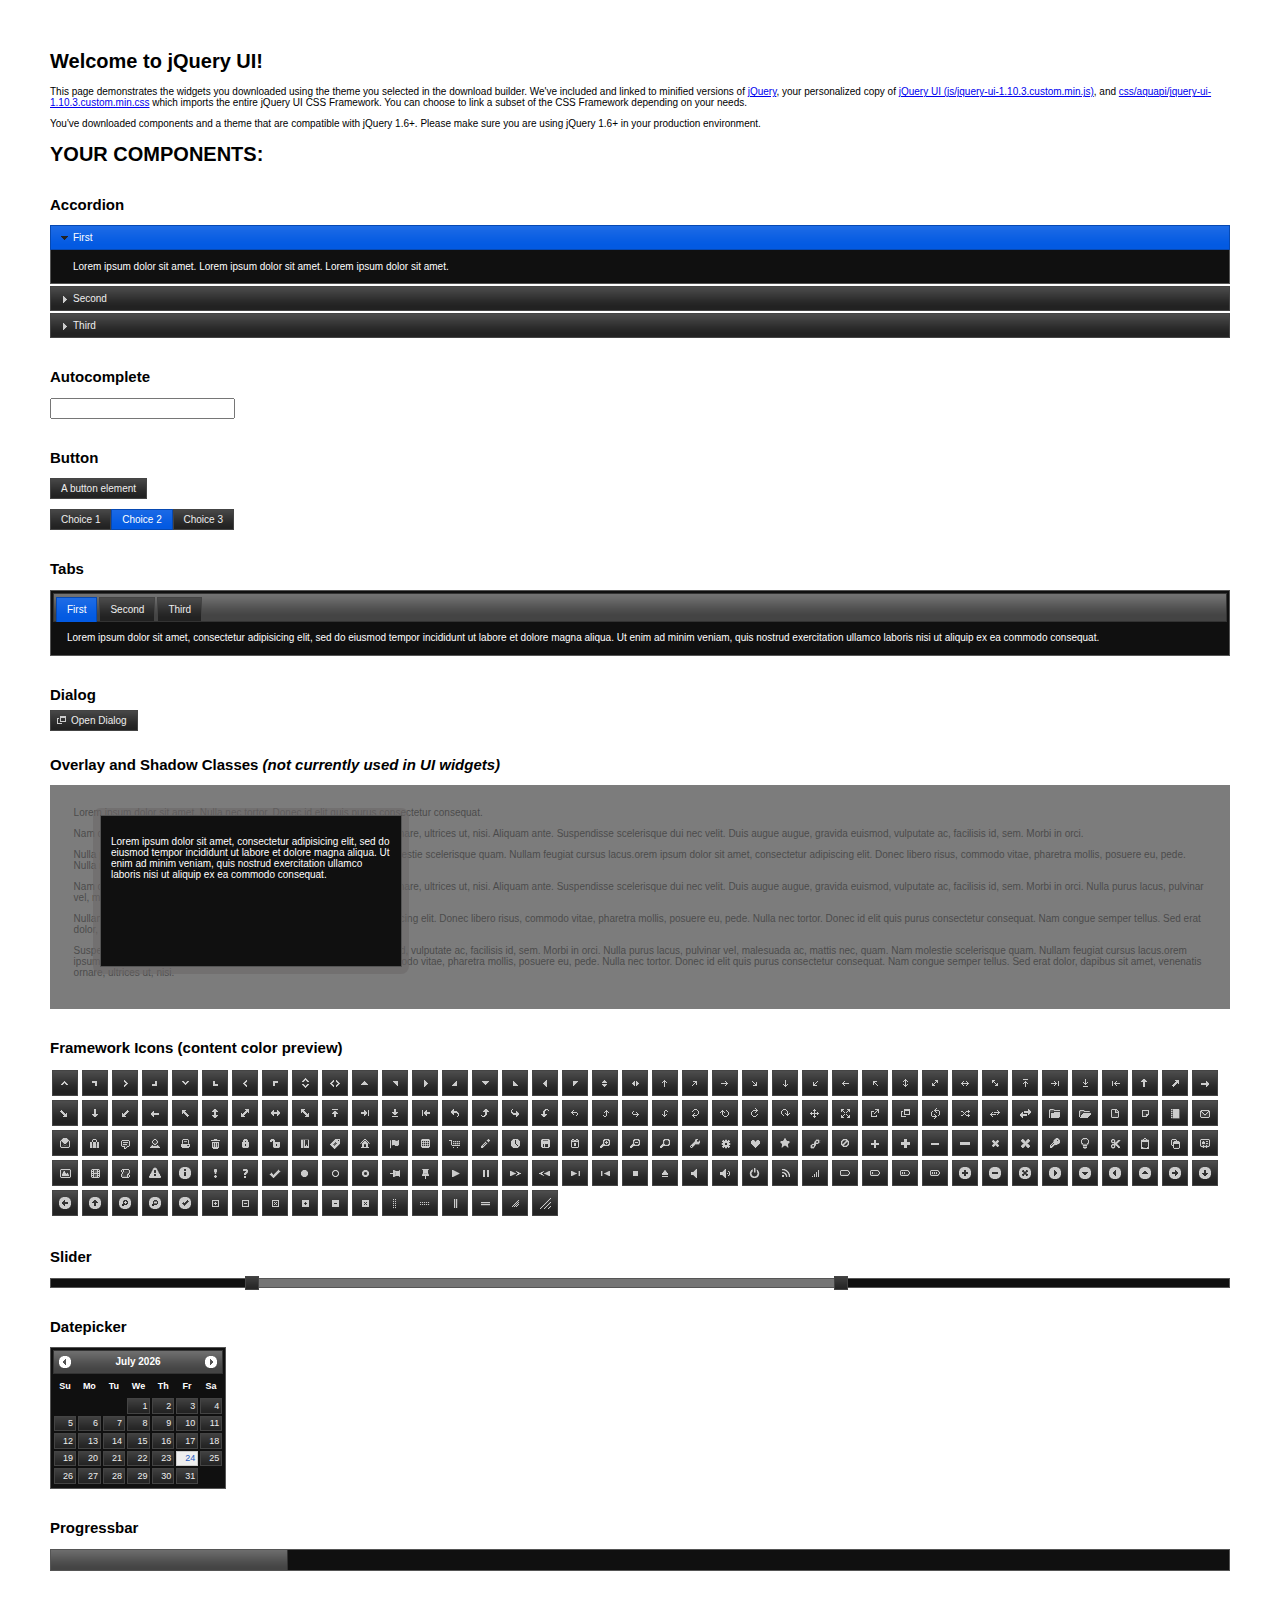
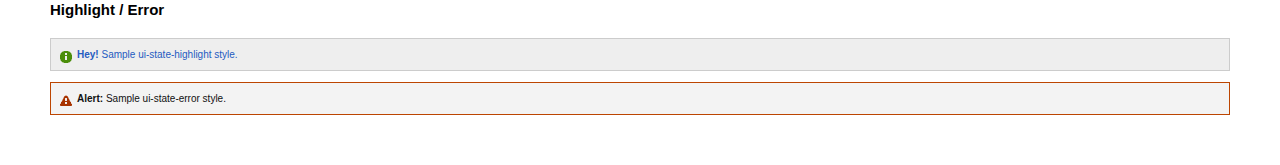
<file: web/lib/jquery-ui-1.10.3.custom/index.html>
<!doctype html>
<html lang="us">
<head>
	<meta charset="utf-8">
	<title>jQuery UI Example Page</title>
	<link href="css/aquapi/jquery-ui-1.10.3.custom.css" rel="stylesheet">
	<script src="js/jquery-1.9.1.js"></script>
	<script src="js/jquery-ui-1.10.3.custom.js"></script>
	<script>
	$(function() {
		
		$( "#accordion" ).accordion();
		

		
		var availableTags = [
			"ActionScript",
			"AppleScript",
			"Asp",
			"BASIC",
			"C",
			"C++",
			"Clojure",
			"COBOL",
			"ColdFusion",
			"Erlang",
			"Fortran",
			"Groovy",
			"Haskell",
			"Java",
			"JavaScript",
			"Lisp",
			"Perl",
			"PHP",
			"Python",
			"Ruby",
			"Scala",
			"Scheme"
		];
		$( "#autocomplete" ).autocomplete({
			source: availableTags
		});
		

		
		$( "#button" ).button();
		$( "#radioset" ).buttonset();
		

		
		$( "#tabs" ).tabs();
		

		
		$( "#dialog" ).dialog({
			autoOpen: false,
			width: 400,
			buttons: [
				{
					text: "Ok",
					click: function() {
						$( this ).dialog( "close" );
					}
				},
				{
					text: "Cancel",
					click: function() {
						$( this ).dialog( "close" );
					}
				}
			]
		});

		// Link to open the dialog
		$( "#dialog-link" ).click(function( event ) {
			$( "#dialog" ).dialog( "open" );
			event.preventDefault();
		});
		

		
		$( "#datepicker" ).datepicker({
			inline: true
		});
		

		
		$( "#slider" ).slider({
			range: true,
			values: [ 17, 67 ]
		});
		

		
		$( "#progressbar" ).progressbar({
			value: 20
		});
		

		// Hover states on the static widgets
		$( "#dialog-link, #icons li" ).hover(
			function() {
				$( this ).addClass( "ui-state-hover" );
			},
			function() {
				$( this ).removeClass( "ui-state-hover" );
			}
		);
	});
	</script>
	<style>
	body{
		font: 62.5% "Trebuchet MS", sans-serif;
		margin: 50px;
	}
	.demoHeaders {
		margin-top: 2em;
	}
	#dialog-link {
		padding: .4em 1em .4em 20px;
		text-decoration: none;
		position: relative;
	}
	#dialog-link span.ui-icon {
		margin: 0 5px 0 0;
		position: absolute;
		left: .2em;
		top: 50%;
		margin-top: -8px;
	}
	#icons {
		margin: 0;
		padding: 0;
	}
	#icons li {
		margin: 2px;
		position: relative;
		padding: 4px 0;
		cursor: pointer;
		float: left;
		list-style: none;
	}
	#icons span.ui-icon {
		float: left;
		margin: 0 4px;
	}
	.fakewindowcontain .ui-widget-overlay {
		position: absolute;
	}
	</style>
</head>
<body>

<h1>Welcome to jQuery UI!</h1>

<div class="ui-widget">
	<p>This page demonstrates the widgets you downloaded using the theme you selected in the download builder. We've included and linked to minified versions of <a href="js/jquery-1.9.1.js">jQuery</a>, your personalized copy of <a href="js/jquery-ui-1.10.3.custom.min.js">jQuery UI (js/jquery-ui-1.10.3.custom.min.js)</a>, and <a href="css/aquapi/jquery-ui-1.10.3.custom.min.css">css/aquapi/jquery-ui-1.10.3.custom.min.css</a> which imports the entire jQuery UI CSS Framework. You can choose to link a subset of the CSS Framework depending on your needs. </p>
	<p>You've downloaded components and a theme that are compatible with jQuery 1.6+. Please make sure you are using jQuery 1.6+ in your production environment.</p>
</div>

<h1>YOUR COMPONENTS:</h1>


<!-- Accordion -->
<h2 class="demoHeaders">Accordion</h2>
<div id="accordion">
	<h3>First</h3>
	<div>Lorem ipsum dolor sit amet. Lorem ipsum dolor sit amet. Lorem ipsum dolor sit amet.</div>
	<h3>Second</h3>
	<div>Phasellus mattis tincidunt nibh.</div>
	<h3>Third</h3>
	<div>Nam dui erat, auctor a, dignissim quis.</div>
</div>



<!-- Autocomplete -->
<h2 class="demoHeaders">Autocomplete</h2>
<div>
	<input id="autocomplete" title="type &quot;a&quot;">
</div>



<!-- Button -->
<h2 class="demoHeaders">Button</h2>
<button id="button">A button element</button>
<form style="margin-top: 1em;">
	<div id="radioset">
		<input type="radio" id="radio1" name="radio"><label for="radio1">Choice 1</label>
		<input type="radio" id="radio2" name="radio" checked="checked"><label for="radio2">Choice 2</label>
		<input type="radio" id="radio3" name="radio"><label for="radio3">Choice 3</label>
	</div>
</form>



<!-- Tabs -->
<h2 class="demoHeaders">Tabs</h2>
<div id="tabs">
	<ul>
		<li><a href="#tabs-1">First</a></li>
		<li><a href="#tabs-2">Second</a></li>
		<li><a href="#tabs-3">Third</a></li>
	</ul>
	<div id="tabs-1">Lorem ipsum dolor sit amet, consectetur adipisicing elit, sed do eiusmod tempor incididunt ut labore et dolore magna aliqua. Ut enim ad minim veniam, quis nostrud exercitation ullamco laboris nisi ut aliquip ex ea commodo consequat.</div>
	<div id="tabs-2">Phasellus mattis tincidunt nibh. Cras orci urna, blandit id, pretium vel, aliquet ornare, felis. Maecenas scelerisque sem non nisl. Fusce sed lorem in enim dictum bibendum.</div>
	<div id="tabs-3">Nam dui erat, auctor a, dignissim quis, sollicitudin eu, felis. Pellentesque nisi urna, interdum eget, sagittis et, consequat vestibulum, lacus. Mauris porttitor ullamcorper augue.</div>
</div>



<!-- Dialog NOTE: Dialog is not generated by UI in this demo so it can be visually styled in themeroller-->
<h2 class="demoHeaders">Dialog</h2>
<p><a href="#" id="dialog-link" class="ui-state-default ui-corner-all"><span class="ui-icon ui-icon-newwin"></span>Open Dialog</a></p>

<h2 class="demoHeaders">Overlay and Shadow Classes <em>(not currently used in UI widgets)</em></h2>
<div style="position: relative; width: 96%; height: 200px; padding:1% 2%; overflow:hidden;" class="fakewindowcontain">
	<p>Lorem ipsum dolor sit amet,  Nulla nec tortor. Donec id elit quis purus consectetur consequat. </p><p>Nam congue semper tellus. Sed erat dolor, dapibus sit amet, venenatis ornare, ultrices ut, nisi. Aliquam ante. Suspendisse scelerisque dui nec velit. Duis augue augue, gravida euismod, vulputate ac, facilisis id, sem. Morbi in orci. </p><p>Nulla purus lacus, pulvinar vel, malesuada ac, mattis nec, quam. Nam molestie scelerisque quam. Nullam feugiat cursus lacus.orem ipsum dolor sit amet, consectetur adipiscing elit. Donec libero risus, commodo vitae, pharetra mollis, posuere eu, pede. Nulla nec tortor. Donec id elit quis purus consectetur consequat. </p><p>Nam congue semper tellus. Sed erat dolor, dapibus sit amet, venenatis ornare, ultrices ut, nisi. Aliquam ante. Suspendisse scelerisque dui nec velit. Duis augue augue, gravida euismod, vulputate ac, facilisis id, sem. Morbi in orci. Nulla purus lacus, pulvinar vel, malesuada ac, mattis nec, quam. Nam molestie scelerisque quam. </p><p>Nullam feugiat cursus lacus.orem ipsum dolor sit amet, consectetur adipiscing elit. Donec libero risus, commodo vitae, pharetra mollis, posuere eu, pede. Nulla nec tortor. Donec id elit quis purus consectetur consequat. Nam congue semper tellus. Sed erat dolor, dapibus sit amet, venenatis ornare, ultrices ut, nisi. Aliquam ante. </p><p>Suspendisse scelerisque dui nec velit. Duis augue augue, gravida euismod, vulputate ac, facilisis id, sem. Morbi in orci. Nulla purus lacus, pulvinar vel, malesuada ac, mattis nec, quam. Nam molestie scelerisque quam. Nullam feugiat cursus lacus.orem ipsum dolor sit amet, consectetur adipiscing elit. Donec libero risus, commodo vitae, pharetra mollis, posuere eu, pede. Nulla nec tortor. Donec id elit quis purus consectetur consequat. Nam congue semper tellus. Sed erat dolor, dapibus sit amet, venenatis ornare, ultrices ut, nisi. </p>

	<!-- ui-dialog -->
	<div class="ui-overlay"><div class="ui-widget-overlay"></div><div class="ui-widget-shadow ui-corner-all" style="width: 302px; height: 152px; position: absolute; left: 50px; top: 30px;"></div></div>
	<div style="position: absolute; width: 280px; height: 130px;left: 50px; top: 30px; padding: 10px;" class="ui-widget ui-widget-content ui-corner-all">
		<div class="ui-dialog-content ui-widget-content" style="background: none; border: 0;">
			<p>Lorem ipsum dolor sit amet, consectetur adipisicing elit, sed do eiusmod tempor incididunt ut labore et dolore magna aliqua. Ut enim ad minim veniam, quis nostrud exercitation ullamco laboris nisi ut aliquip ex ea commodo consequat.</p>
		</div>
	</div>

</div>

<!-- ui-dialog -->
<div id="dialog" title="Dialog Title">
	<p>Lorem ipsum dolor sit amet, consectetur adipisicing elit, sed do eiusmod tempor incididunt ut labore et dolore magna aliqua. Ut enim ad minim veniam, quis nostrud exercitation ullamco laboris nisi ut aliquip ex ea commodo consequat.</p>
</div>



<h2 class="demoHeaders">Framework Icons (content color preview)</h2>
<ul id="icons" class="ui-widget ui-helper-clearfix">
	<li class="ui-state-default ui-corner-all" title=".ui-icon-carat-1-n"><span class="ui-icon ui-icon-carat-1-n"></span></li>
	<li class="ui-state-default ui-corner-all" title=".ui-icon-carat-1-ne"><span class="ui-icon ui-icon-carat-1-ne"></span></li>
	<li class="ui-state-default ui-corner-all" title=".ui-icon-carat-1-e"><span class="ui-icon ui-icon-carat-1-e"></span></li>
	<li class="ui-state-default ui-corner-all" title=".ui-icon-carat-1-se"><span class="ui-icon ui-icon-carat-1-se"></span></li>
	<li class="ui-state-default ui-corner-all" title=".ui-icon-carat-1-s"><span class="ui-icon ui-icon-carat-1-s"></span></li>
	<li class="ui-state-default ui-corner-all" title=".ui-icon-carat-1-sw"><span class="ui-icon ui-icon-carat-1-sw"></span></li>
	<li class="ui-state-default ui-corner-all" title=".ui-icon-carat-1-w"><span class="ui-icon ui-icon-carat-1-w"></span></li>
	<li class="ui-state-default ui-corner-all" title=".ui-icon-carat-1-nw"><span class="ui-icon ui-icon-carat-1-nw"></span></li>
	<li class="ui-state-default ui-corner-all" title=".ui-icon-carat-2-n-s"><span class="ui-icon ui-icon-carat-2-n-s"></span></li>
	<li class="ui-state-default ui-corner-all" title=".ui-icon-carat-2-e-w"><span class="ui-icon ui-icon-carat-2-e-w"></span></li>
	<li class="ui-state-default ui-corner-all" title=".ui-icon-triangle-1-n"><span class="ui-icon ui-icon-triangle-1-n"></span></li>
	<li class="ui-state-default ui-corner-all" title=".ui-icon-triangle-1-ne"><span class="ui-icon ui-icon-triangle-1-ne"></span></li>
	<li class="ui-state-default ui-corner-all" title=".ui-icon-triangle-1-e"><span class="ui-icon ui-icon-triangle-1-e"></span></li>
	<li class="ui-state-default ui-corner-all" title=".ui-icon-triangle-1-se"><span class="ui-icon ui-icon-triangle-1-se"></span></li>
	<li class="ui-state-default ui-corner-all" title=".ui-icon-triangle-1-s"><span class="ui-icon ui-icon-triangle-1-s"></span></li>
	<li class="ui-state-default ui-corner-all" title=".ui-icon-triangle-1-sw"><span class="ui-icon ui-icon-triangle-1-sw"></span></li>
	<li class="ui-state-default ui-corner-all" title=".ui-icon-triangle-1-w"><span class="ui-icon ui-icon-triangle-1-w"></span></li>
	<li class="ui-state-default ui-corner-all" title=".ui-icon-triangle-1-nw"><span class="ui-icon ui-icon-triangle-1-nw"></span></li>
	<li class="ui-state-default ui-corner-all" title=".ui-icon-triangle-2-n-s"><span class="ui-icon ui-icon-triangle-2-n-s"></span></li>
	<li class="ui-state-default ui-corner-all" title=".ui-icon-triangle-2-e-w"><span class="ui-icon ui-icon-triangle-2-e-w"></span></li>
	<li class="ui-state-default ui-corner-all" title=".ui-icon-arrow-1-n"><span class="ui-icon ui-icon-arrow-1-n"></span></li>
	<li class="ui-state-default ui-corner-all" title=".ui-icon-arrow-1-ne"><span class="ui-icon ui-icon-arrow-1-ne"></span></li>
	<li class="ui-state-default ui-corner-all" title=".ui-icon-arrow-1-e"><span class="ui-icon ui-icon-arrow-1-e"></span></li>
	<li class="ui-state-default ui-corner-all" title=".ui-icon-arrow-1-se"><span class="ui-icon ui-icon-arrow-1-se"></span></li>
	<li class="ui-state-default ui-corner-all" title=".ui-icon-arrow-1-s"><span class="ui-icon ui-icon-arrow-1-s"></span></li>
	<li class="ui-state-default ui-corner-all" title=".ui-icon-arrow-1-sw"><span class="ui-icon ui-icon-arrow-1-sw"></span></li>
	<li class="ui-state-default ui-corner-all" title=".ui-icon-arrow-1-w"><span class="ui-icon ui-icon-arrow-1-w"></span></li>
	<li class="ui-state-default ui-corner-all" title=".ui-icon-arrow-1-nw"><span class="ui-icon ui-icon-arrow-1-nw"></span></li>
	<li class="ui-state-default ui-corner-all" title=".ui-icon-arrow-2-n-s"><span class="ui-icon ui-icon-arrow-2-n-s"></span></li>
	<li class="ui-state-default ui-corner-all" title=".ui-icon-arrow-2-ne-sw"><span class="ui-icon ui-icon-arrow-2-ne-sw"></span></li>
	<li class="ui-state-default ui-corner-all" title=".ui-icon-arrow-2-e-w"><span class="ui-icon ui-icon-arrow-2-e-w"></span></li>
	<li class="ui-state-default ui-corner-all" title=".ui-icon-arrow-2-se-nw"><span class="ui-icon ui-icon-arrow-2-se-nw"></span></li>
	<li class="ui-state-default ui-corner-all" title=".ui-icon-arrowstop-1-n"><span class="ui-icon ui-icon-arrowstop-1-n"></span></li>
	<li class="ui-state-default ui-corner-all" title=".ui-icon-arrowstop-1-e"><span class="ui-icon ui-icon-arrowstop-1-e"></span></li>
	<li class="ui-state-default ui-corner-all" title=".ui-icon-arrowstop-1-s"><span class="ui-icon ui-icon-arrowstop-1-s"></span></li>
	<li class="ui-state-default ui-corner-all" title=".ui-icon-arrowstop-1-w"><span class="ui-icon ui-icon-arrowstop-1-w"></span></li>
	<li class="ui-state-default ui-corner-all" title=".ui-icon-arrowthick-1-n"><span class="ui-icon ui-icon-arrowthick-1-n"></span></li>
	<li class="ui-state-default ui-corner-all" title=".ui-icon-arrowthick-1-ne"><span class="ui-icon ui-icon-arrowthick-1-ne"></span></li>
	<li class="ui-state-default ui-corner-all" title=".ui-icon-arrowthick-1-e"><span class="ui-icon ui-icon-arrowthick-1-e"></span></li>
	<li class="ui-state-default ui-corner-all" title=".ui-icon-arrowthick-1-se"><span class="ui-icon ui-icon-arrowthick-1-se"></span></li>
	<li class="ui-state-default ui-corner-all" title=".ui-icon-arrowthick-1-s"><span class="ui-icon ui-icon-arrowthick-1-s"></span></li>
	<li class="ui-state-default ui-corner-all" title=".ui-icon-arrowthick-1-sw"><span class="ui-icon ui-icon-arrowthick-1-sw"></span></li>
	<li class="ui-state-default ui-corner-all" title=".ui-icon-arrowthick-1-w"><span class="ui-icon ui-icon-arrowthick-1-w"></span></li>
	<li class="ui-state-default ui-corner-all" title=".ui-icon-arrowthick-1-nw"><span class="ui-icon ui-icon-arrowthick-1-nw"></span></li>
	<li class="ui-state-default ui-corner-all" title=".ui-icon-arrowthick-2-n-s"><span class="ui-icon ui-icon-arrowthick-2-n-s"></span></li>
	<li class="ui-state-default ui-corner-all" title=".ui-icon-arrowthick-2-ne-sw"><span class="ui-icon ui-icon-arrowthick-2-ne-sw"></span></li>
	<li class="ui-state-default ui-corner-all" title=".ui-icon-arrowthick-2-e-w"><span class="ui-icon ui-icon-arrowthick-2-e-w"></span></li>
	<li class="ui-state-default ui-corner-all" title=".ui-icon-arrowthick-2-se-nw"><span class="ui-icon ui-icon-arrowthick-2-se-nw"></span></li>
	<li class="ui-state-default ui-corner-all" title=".ui-icon-arrowthickstop-1-n"><span class="ui-icon ui-icon-arrowthickstop-1-n"></span></li>
	<li class="ui-state-default ui-corner-all" title=".ui-icon-arrowthickstop-1-e"><span class="ui-icon ui-icon-arrowthickstop-1-e"></span></li>
	<li class="ui-state-default ui-corner-all" title=".ui-icon-arrowthickstop-1-s"><span class="ui-icon ui-icon-arrowthickstop-1-s"></span></li>
	<li class="ui-state-default ui-corner-all" title=".ui-icon-arrowthickstop-1-w"><span class="ui-icon ui-icon-arrowthickstop-1-w"></span></li>
	<li class="ui-state-default ui-corner-all" title=".ui-icon-arrowreturnthick-1-w"><span class="ui-icon ui-icon-arrowreturnthick-1-w"></span></li>
	<li class="ui-state-default ui-corner-all" title=".ui-icon-arrowreturnthick-1-n"><span class="ui-icon ui-icon-arrowreturnthick-1-n"></span></li>
	<li class="ui-state-default ui-corner-all" title=".ui-icon-arrowreturnthick-1-e"><span class="ui-icon ui-icon-arrowreturnthick-1-e"></span></li>
	<li class="ui-state-default ui-corner-all" title=".ui-icon-arrowreturnthick-1-s"><span class="ui-icon ui-icon-arrowreturnthick-1-s"></span></li>
	<li class="ui-state-default ui-corner-all" title=".ui-icon-arrowreturn-1-w"><span class="ui-icon ui-icon-arrowreturn-1-w"></span></li>
	<li class="ui-state-default ui-corner-all" title=".ui-icon-arrowreturn-1-n"><span class="ui-icon ui-icon-arrowreturn-1-n"></span></li>
	<li class="ui-state-default ui-corner-all" title=".ui-icon-arrowreturn-1-e"><span class="ui-icon ui-icon-arrowreturn-1-e"></span></li>
	<li class="ui-state-default ui-corner-all" title=".ui-icon-arrowreturn-1-s"><span class="ui-icon ui-icon-arrowreturn-1-s"></span></li>
	<li class="ui-state-default ui-corner-all" title=".ui-icon-arrowrefresh-1-w"><span class="ui-icon ui-icon-arrowrefresh-1-w"></span></li>
	<li class="ui-state-default ui-corner-all" title=".ui-icon-arrowrefresh-1-n"><span class="ui-icon ui-icon-arrowrefresh-1-n"></span></li>
	<li class="ui-state-default ui-corner-all" title=".ui-icon-arrowrefresh-1-e"><span class="ui-icon ui-icon-arrowrefresh-1-e"></span></li>
	<li class="ui-state-default ui-corner-all" title=".ui-icon-arrowrefresh-1-s"><span class="ui-icon ui-icon-arrowrefresh-1-s"></span></li>
	<li class="ui-state-default ui-corner-all" title=".ui-icon-arrow-4"><span class="ui-icon ui-icon-arrow-4"></span></li>
	<li class="ui-state-default ui-corner-all" title=".ui-icon-arrow-4-diag"><span class="ui-icon ui-icon-arrow-4-diag"></span></li>
	<li class="ui-state-default ui-corner-all" title=".ui-icon-extlink"><span class="ui-icon ui-icon-extlink"></span></li>
	<li class="ui-state-default ui-corner-all" title=".ui-icon-newwin"><span class="ui-icon ui-icon-newwin"></span></li>
	<li class="ui-state-default ui-corner-all" title=".ui-icon-refresh"><span class="ui-icon ui-icon-refresh"></span></li>
	<li class="ui-state-default ui-corner-all" title=".ui-icon-shuffle"><span class="ui-icon ui-icon-shuffle"></span></li>
	<li class="ui-state-default ui-corner-all" title=".ui-icon-transfer-e-w"><span class="ui-icon ui-icon-transfer-e-w"></span></li>
	<li class="ui-state-default ui-corner-all" title=".ui-icon-transferthick-e-w"><span class="ui-icon ui-icon-transferthick-e-w"></span></li>
	<li class="ui-state-default ui-corner-all" title=".ui-icon-folder-collapsed"><span class="ui-icon ui-icon-folder-collapsed"></span></li>
	<li class="ui-state-default ui-corner-all" title=".ui-icon-folder-open"><span class="ui-icon ui-icon-folder-open"></span></li>
	<li class="ui-state-default ui-corner-all" title=".ui-icon-document"><span class="ui-icon ui-icon-document"></span></li>
	<li class="ui-state-default ui-corner-all" title=".ui-icon-document-b"><span class="ui-icon ui-icon-document-b"></span></li>
	<li class="ui-state-default ui-corner-all" title=".ui-icon-note"><span class="ui-icon ui-icon-note"></span></li>
	<li class="ui-state-default ui-corner-all" title=".ui-icon-mail-closed"><span class="ui-icon ui-icon-mail-closed"></span></li>
	<li class="ui-state-default ui-corner-all" title=".ui-icon-mail-open"><span class="ui-icon ui-icon-mail-open"></span></li>
	<li class="ui-state-default ui-corner-all" title=".ui-icon-suitcase"><span class="ui-icon ui-icon-suitcase"></span></li>
	<li class="ui-state-default ui-corner-all" title=".ui-icon-comment"><span class="ui-icon ui-icon-comment"></span></li>
	<li class="ui-state-default ui-corner-all" title=".ui-icon-person"><span class="ui-icon ui-icon-person"></span></li>
	<li class="ui-state-default ui-corner-all" title=".ui-icon-print"><span class="ui-icon ui-icon-print"></span></li>
	<li class="ui-state-default ui-corner-all" title=".ui-icon-trash"><span class="ui-icon ui-icon-trash"></span></li>
	<li class="ui-state-default ui-corner-all" title=".ui-icon-locked"><span class="ui-icon ui-icon-locked"></span></li>
	<li class="ui-state-default ui-corner-all" title=".ui-icon-unlocked"><span class="ui-icon ui-icon-unlocked"></span></li>
	<li class="ui-state-default ui-corner-all" title=".ui-icon-bookmark"><span class="ui-icon ui-icon-bookmark"></span></li>
	<li class="ui-state-default ui-corner-all" title=".ui-icon-tag"><span class="ui-icon ui-icon-tag"></span></li>
	<li class="ui-state-default ui-corner-all" title=".ui-icon-home"><span class="ui-icon ui-icon-home"></span></li>
	<li class="ui-state-default ui-corner-all" title=".ui-icon-flag"><span class="ui-icon ui-icon-flag"></span></li>
	<li class="ui-state-default ui-corner-all" title=".ui-icon-calculator"><span class="ui-icon ui-icon-calculator"></span></li>
	<li class="ui-state-default ui-corner-all" title=".ui-icon-cart"><span class="ui-icon ui-icon-cart"></span></li>
	<li class="ui-state-default ui-corner-all" title=".ui-icon-pencil"><span class="ui-icon ui-icon-pencil"></span></li>
	<li class="ui-state-default ui-corner-all" title=".ui-icon-clock"><span class="ui-icon ui-icon-clock"></span></li>
	<li class="ui-state-default ui-corner-all" title=".ui-icon-disk"><span class="ui-icon ui-icon-disk"></span></li>
	<li class="ui-state-default ui-corner-all" title=".ui-icon-calendar"><span class="ui-icon ui-icon-calendar"></span></li>
	<li class="ui-state-default ui-corner-all" title=".ui-icon-zoomin"><span class="ui-icon ui-icon-zoomin"></span></li>
	<li class="ui-state-default ui-corner-all" title=".ui-icon-zoomout"><span class="ui-icon ui-icon-zoomout"></span></li>
	<li class="ui-state-default ui-corner-all" title=".ui-icon-search"><span class="ui-icon ui-icon-search"></span></li>
	<li class="ui-state-default ui-corner-all" title=".ui-icon-wrench"><span class="ui-icon ui-icon-wrench"></span></li>
	<li class="ui-state-default ui-corner-all" title=".ui-icon-gear"><span class="ui-icon ui-icon-gear"></span></li>
	<li class="ui-state-default ui-corner-all" title=".ui-icon-heart"><span class="ui-icon ui-icon-heart"></span></li>
	<li class="ui-state-default ui-corner-all" title=".ui-icon-star"><span class="ui-icon ui-icon-star"></span></li>
	<li class="ui-state-default ui-corner-all" title=".ui-icon-link"><span class="ui-icon ui-icon-link"></span></li>
	<li class="ui-state-default ui-corner-all" title=".ui-icon-cancel"><span class="ui-icon ui-icon-cancel"></span></li>
	<li class="ui-state-default ui-corner-all" title=".ui-icon-plus"><span class="ui-icon ui-icon-plus"></span></li>
	<li class="ui-state-default ui-corner-all" title=".ui-icon-plusthick"><span class="ui-icon ui-icon-plusthick"></span></li>
	<li class="ui-state-default ui-corner-all" title=".ui-icon-minus"><span class="ui-icon ui-icon-minus"></span></li>
	<li class="ui-state-default ui-corner-all" title=".ui-icon-minusthick"><span class="ui-icon ui-icon-minusthick"></span></li>
	<li class="ui-state-default ui-corner-all" title=".ui-icon-close"><span class="ui-icon ui-icon-close"></span></li>
	<li class="ui-state-default ui-corner-all" title=".ui-icon-closethick"><span class="ui-icon ui-icon-closethick"></span></li>
	<li class="ui-state-default ui-corner-all" title=".ui-icon-key"><span class="ui-icon ui-icon-key"></span></li>
	<li class="ui-state-default ui-corner-all" title=".ui-icon-lightbulb"><span class="ui-icon ui-icon-lightbulb"></span></li>
	<li class="ui-state-default ui-corner-all" title=".ui-icon-scissors"><span class="ui-icon ui-icon-scissors"></span></li>
	<li class="ui-state-default ui-corner-all" title=".ui-icon-clipboard"><span class="ui-icon ui-icon-clipboard"></span></li>
	<li class="ui-state-default ui-corner-all" title=".ui-icon-copy"><span class="ui-icon ui-icon-copy"></span></li>
	<li class="ui-state-default ui-corner-all" title=".ui-icon-contact"><span class="ui-icon ui-icon-contact"></span></li>
	<li class="ui-state-default ui-corner-all" title=".ui-icon-image"><span class="ui-icon ui-icon-image"></span></li>
	<li class="ui-state-default ui-corner-all" title=".ui-icon-video"><span class="ui-icon ui-icon-video"></span></li>
	<li class="ui-state-default ui-corner-all" title=".ui-icon-script"><span class="ui-icon ui-icon-script"></span></li>
	<li class="ui-state-default ui-corner-all" title=".ui-icon-alert"><span class="ui-icon ui-icon-alert"></span></li>
	<li class="ui-state-default ui-corner-all" title=".ui-icon-info"><span class="ui-icon ui-icon-info"></span></li>
	<li class="ui-state-default ui-corner-all" title=".ui-icon-notice"><span class="ui-icon ui-icon-notice"></span></li>
	<li class="ui-state-default ui-corner-all" title=".ui-icon-help"><span class="ui-icon ui-icon-help"></span></li>
	<li class="ui-state-default ui-corner-all" title=".ui-icon-check"><span class="ui-icon ui-icon-check"></span></li>
	<li class="ui-state-default ui-corner-all" title=".ui-icon-bullet"><span class="ui-icon ui-icon-bullet"></span></li>
	<li class="ui-state-default ui-corner-all" title=".ui-icon-radio-off"><span class="ui-icon ui-icon-radio-off"></span></li>
	<li class="ui-state-default ui-corner-all" title=".ui-icon-radio-on"><span class="ui-icon ui-icon-radio-on"></span></li>
	<li class="ui-state-default ui-corner-all" title=".ui-icon-pin-w"><span class="ui-icon ui-icon-pin-w"></span></li>
	<li class="ui-state-default ui-corner-all" title=".ui-icon-pin-s"><span class="ui-icon ui-icon-pin-s"></span></li>
	<li class="ui-state-default ui-corner-all" title=".ui-icon-play"><span class="ui-icon ui-icon-play"></span></li>
	<li class="ui-state-default ui-corner-all" title=".ui-icon-pause"><span class="ui-icon ui-icon-pause"></span></li>
	<li class="ui-state-default ui-corner-all" title=".ui-icon-seek-next"><span class="ui-icon ui-icon-seek-next"></span></li>
	<li class="ui-state-default ui-corner-all" title=".ui-icon-seek-prev"><span class="ui-icon ui-icon-seek-prev"></span></li>
	<li class="ui-state-default ui-corner-all" title=".ui-icon-seek-end"><span class="ui-icon ui-icon-seek-end"></span></li>
	<li class="ui-state-default ui-corner-all" title=".ui-icon-seek-first"><span class="ui-icon ui-icon-seek-first"></span></li>
	<li class="ui-state-default ui-corner-all" title=".ui-icon-stop"><span class="ui-icon ui-icon-stop"></span></li>
	<li class="ui-state-default ui-corner-all" title=".ui-icon-eject"><span class="ui-icon ui-icon-eject"></span></li>
	<li class="ui-state-default ui-corner-all" title=".ui-icon-volume-off"><span class="ui-icon ui-icon-volume-off"></span></li>
	<li class="ui-state-default ui-corner-all" title=".ui-icon-volume-on"><span class="ui-icon ui-icon-volume-on"></span></li>
	<li class="ui-state-default ui-corner-all" title=".ui-icon-power"><span class="ui-icon ui-icon-power"></span></li>
	<li class="ui-state-default ui-corner-all" title=".ui-icon-signal-diag"><span class="ui-icon ui-icon-signal-diag"></span></li>
	<li class="ui-state-default ui-corner-all" title=".ui-icon-signal"><span class="ui-icon ui-icon-signal"></span></li>
	<li class="ui-state-default ui-corner-all" title=".ui-icon-battery-0"><span class="ui-icon ui-icon-battery-0"></span></li>
	<li class="ui-state-default ui-corner-all" title=".ui-icon-battery-1"><span class="ui-icon ui-icon-battery-1"></span></li>
	<li class="ui-state-default ui-corner-all" title=".ui-icon-battery-2"><span class="ui-icon ui-icon-battery-2"></span></li>
	<li class="ui-state-default ui-corner-all" title=".ui-icon-battery-3"><span class="ui-icon ui-icon-battery-3"></span></li>
	<li class="ui-state-default ui-corner-all" title=".ui-icon-circle-plus"><span class="ui-icon ui-icon-circle-plus"></span></li>
	<li class="ui-state-default ui-corner-all" title=".ui-icon-circle-minus"><span class="ui-icon ui-icon-circle-minus"></span></li>
	<li class="ui-state-default ui-corner-all" title=".ui-icon-circle-close"><span class="ui-icon ui-icon-circle-close"></span></li>
	<li class="ui-state-default ui-corner-all" title=".ui-icon-circle-triangle-e"><span class="ui-icon ui-icon-circle-triangle-e"></span></li>
	<li class="ui-state-default ui-corner-all" title=".ui-icon-circle-triangle-s"><span class="ui-icon ui-icon-circle-triangle-s"></span></li>
	<li class="ui-state-default ui-corner-all" title=".ui-icon-circle-triangle-w"><span class="ui-icon ui-icon-circle-triangle-w"></span></li>
	<li class="ui-state-default ui-corner-all" title=".ui-icon-circle-triangle-n"><span class="ui-icon ui-icon-circle-triangle-n"></span></li>
	<li class="ui-state-default ui-corner-all" title=".ui-icon-circle-arrow-e"><span class="ui-icon ui-icon-circle-arrow-e"></span></li>
	<li class="ui-state-default ui-corner-all" title=".ui-icon-circle-arrow-s"><span class="ui-icon ui-icon-circle-arrow-s"></span></li>
	<li class="ui-state-default ui-corner-all" title=".ui-icon-circle-arrow-w"><span class="ui-icon ui-icon-circle-arrow-w"></span></li>
	<li class="ui-state-default ui-corner-all" title=".ui-icon-circle-arrow-n"><span class="ui-icon ui-icon-circle-arrow-n"></span></li>
	<li class="ui-state-default ui-corner-all" title=".ui-icon-circle-zoomin"><span class="ui-icon ui-icon-circle-zoomin"></span></li>
	<li class="ui-state-default ui-corner-all" title=".ui-icon-circle-zoomout"><span class="ui-icon ui-icon-circle-zoomout"></span></li>
	<li class="ui-state-default ui-corner-all" title=".ui-icon-circle-check"><span class="ui-icon ui-icon-circle-check"></span></li>
	<li class="ui-state-default ui-corner-all" title=".ui-icon-circlesmall-plus"><span class="ui-icon ui-icon-circlesmall-plus"></span></li>
	<li class="ui-state-default ui-corner-all" title=".ui-icon-circlesmall-minus"><span class="ui-icon ui-icon-circlesmall-minus"></span></li>
	<li class="ui-state-default ui-corner-all" title=".ui-icon-circlesmall-close"><span class="ui-icon ui-icon-circlesmall-close"></span></li>
	<li class="ui-state-default ui-corner-all" title=".ui-icon-squaresmall-plus"><span class="ui-icon ui-icon-squaresmall-plus"></span></li>
	<li class="ui-state-default ui-corner-all" title=".ui-icon-squaresmall-minus"><span class="ui-icon ui-icon-squaresmall-minus"></span></li>
	<li class="ui-state-default ui-corner-all" title=".ui-icon-squaresmall-close"><span class="ui-icon ui-icon-squaresmall-close"></span></li>
	<li class="ui-state-default ui-corner-all" title=".ui-icon-grip-dotted-vertical"><span class="ui-icon ui-icon-grip-dotted-vertical"></span></li>
	<li class="ui-state-default ui-corner-all" title=".ui-icon-grip-dotted-horizontal"><span class="ui-icon ui-icon-grip-dotted-horizontal"></span></li>
	<li class="ui-state-default ui-corner-all" title=".ui-icon-grip-solid-vertical"><span class="ui-icon ui-icon-grip-solid-vertical"></span></li>
	<li class="ui-state-default ui-corner-all" title=".ui-icon-grip-solid-horizontal"><span class="ui-icon ui-icon-grip-solid-horizontal"></span></li>
	<li class="ui-state-default ui-corner-all" title=".ui-icon-gripsmall-diagonal-se"><span class="ui-icon ui-icon-gripsmall-diagonal-se"></span></li>
	<li class="ui-state-default ui-corner-all" title=".ui-icon-grip-diagonal-se"><span class="ui-icon ui-icon-grip-diagonal-se"></span></li>
</ul>


<!-- Slider -->
<h2 class="demoHeaders">Slider</h2>
<div id="slider"></div>



<!-- Datepicker -->
<h2 class="demoHeaders">Datepicker</h2>
<div id="datepicker"></div>



<!-- Progressbar -->
<h2 class="demoHeaders">Progressbar</h2>
<div id="progressbar"></div>


<!-- Highlight / Error -->
<h2 class="demoHeaders">Highlight / Error</h2>
<div class="ui-widget">
	<div class="ui-state-highlight ui-corner-all" style="margin-top: 20px; padding: 0 .7em;">
		<p><span class="ui-icon ui-icon-info" style="float: left; margin-right: .3em;"></span>
		<strong>Hey!</strong> Sample ui-state-highlight style.</p>
	</div>
</div>
<br>
<div class="ui-widget">
	<div class="ui-state-error ui-corner-all" style="padding: 0 .7em;">
		<p><span class="ui-icon ui-icon-alert" style="float: left; margin-right: .3em;"></span>
		<strong>Alert:</strong> Sample ui-state-error style.</p>
	</div>
</div>

</body>
</html>
</file>
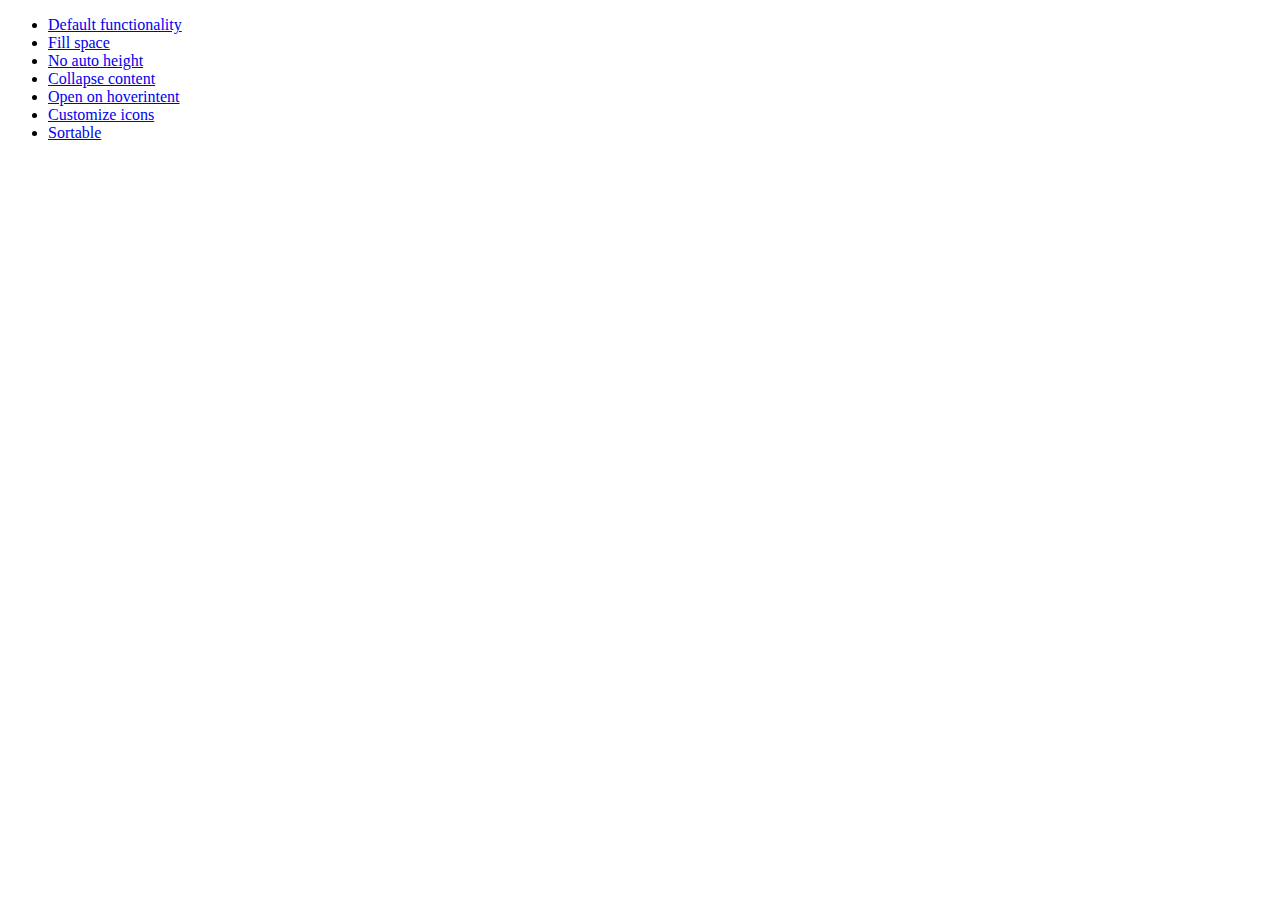
<file: web/lib/jquery-ui-1.10.3.custom/development-bundle/demos/accordion/index.html>
<!doctype html>
<html lang="en">
<head>
	<meta charset="utf-8">
	<title>jQuery UI Accordion Demos</title>
</head>
<body>

<ul>
	<li><a href="default.html">Default functionality</a></li>
	<li><a href="fillspace.html">Fill space</a></li>
	<li><a href="no-auto-height.html">No auto height</a></li>
	<li><a href="collapsible.html">Collapse content</a></li>
	<li><a href="hoverintent.html">Open on hoverintent</a></li>
	<li><a href="custom-icons.html">Customize icons</a></li>
	<li><a href="sortable.html">Sortable</a></li>
</ul>

</body>
</html>
</file>
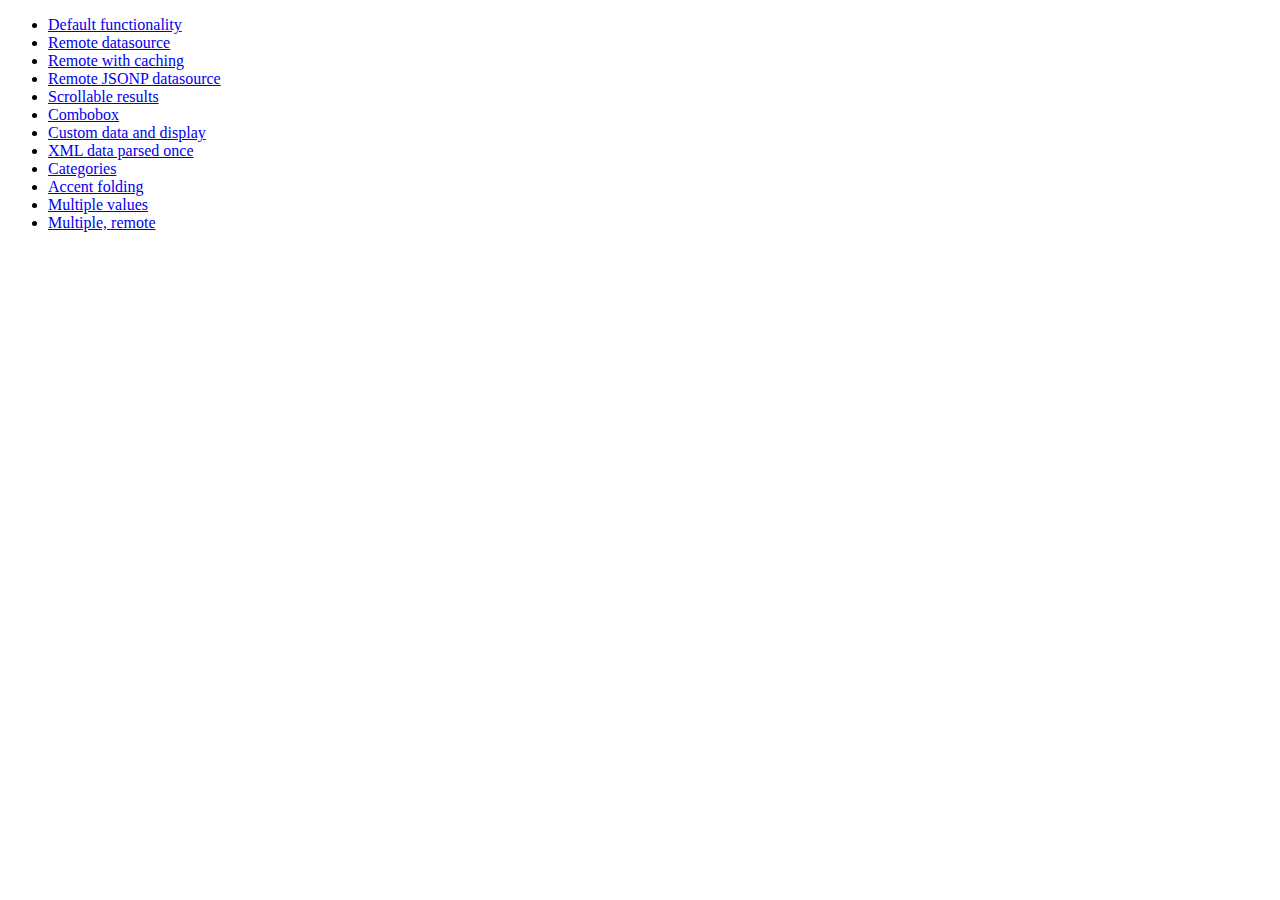
<file: web/lib/jquery-ui-1.10.3.custom/development-bundle/demos/autocomplete/index.html>
<!doctype html>
<html lang="en">
<head>
	<meta charset="utf-8">
	<title>jQuery UI Autocomplete Demos</title>
</head>
<body>

<ul>
	<li><a href="default.html">Default functionality</a></li>
	<li><a href="remote.html">Remote datasource</a></li>
	<li><a href="remote-with-cache.html">Remote with caching</a></li>
	<li><a href="remote-jsonp.html">Remote JSONP datasource</a></li>
	<li><a href="maxheight.html">Scrollable results</a></li>
	<li><a href="combobox.html">Combobox</a></li>
	<li><a href="custom-data.html">Custom data and display</a></li>
	<li><a href="xml.html">XML data parsed once</a></li>
	<li><a href="categories.html">Categories</a></li>
	<li><a href="folding.html">Accent folding</a></li>
	<li><a href="multiple.html">Multiple values</a></li>
	<li><a href="multiple-remote.html">Multiple, remote</a></li>
</ul>

</body>
</html>
</file>
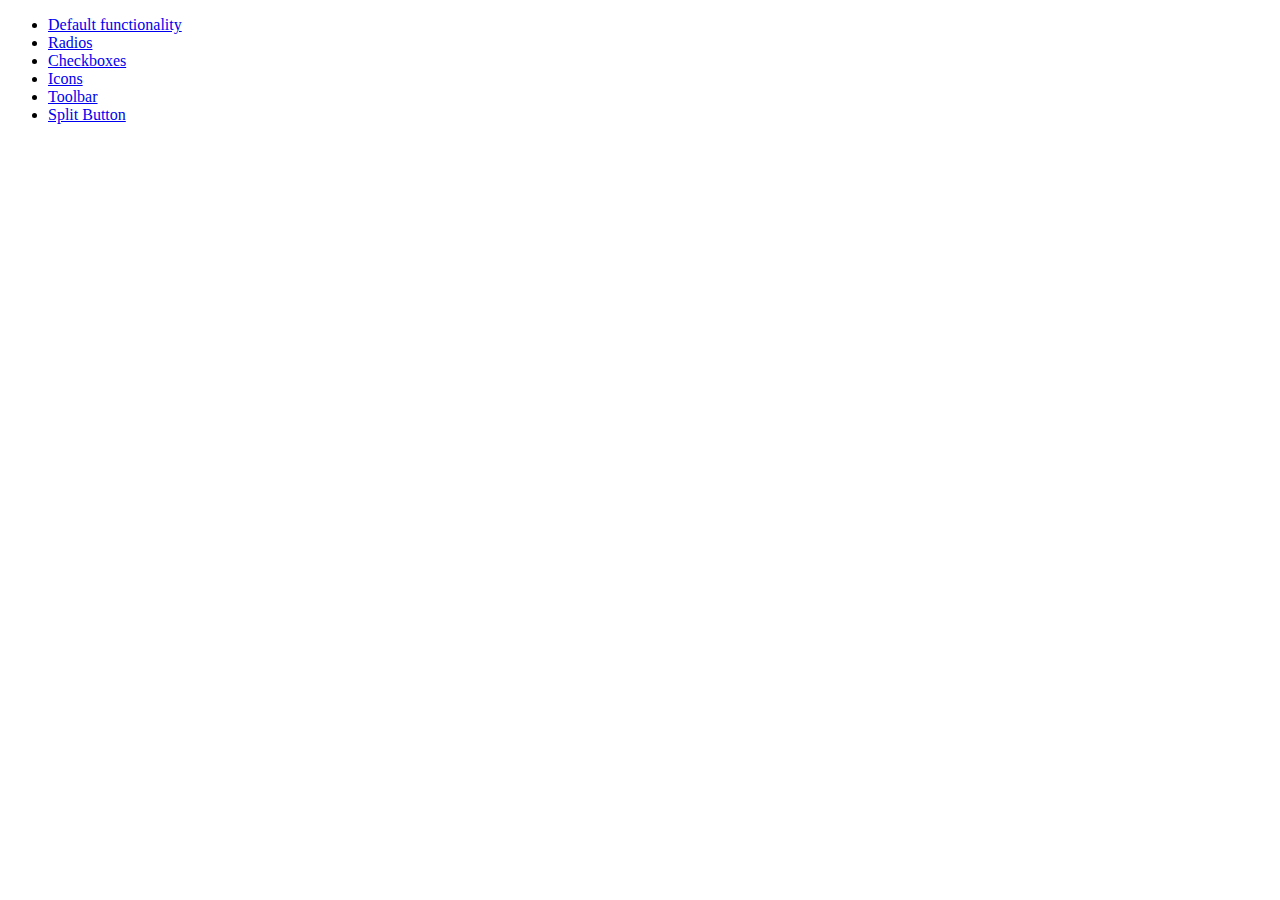
<file: web/lib/jquery-ui-1.10.3.custom/development-bundle/demos/button/index.html>
<!doctype html>
<html lang="en">
<head>
	<meta charset="utf-8">
	<title>jQuery UI Button Demos</title>
</head>
<body>

<ul>
	<li><a href="default.html">Default functionality</a></li>
	<li><a href="radio.html">Radios</a></li>
	<li><a href="checkbox.html">Checkboxes</a></li>
	<li><a href="icons.html">Icons</a></li>
	<li><a href="toolbar.html">Toolbar</a></li>
	<li><a href="splitbutton.html">Split Button</a></li>
</ul>

</body>
</html>
</file>
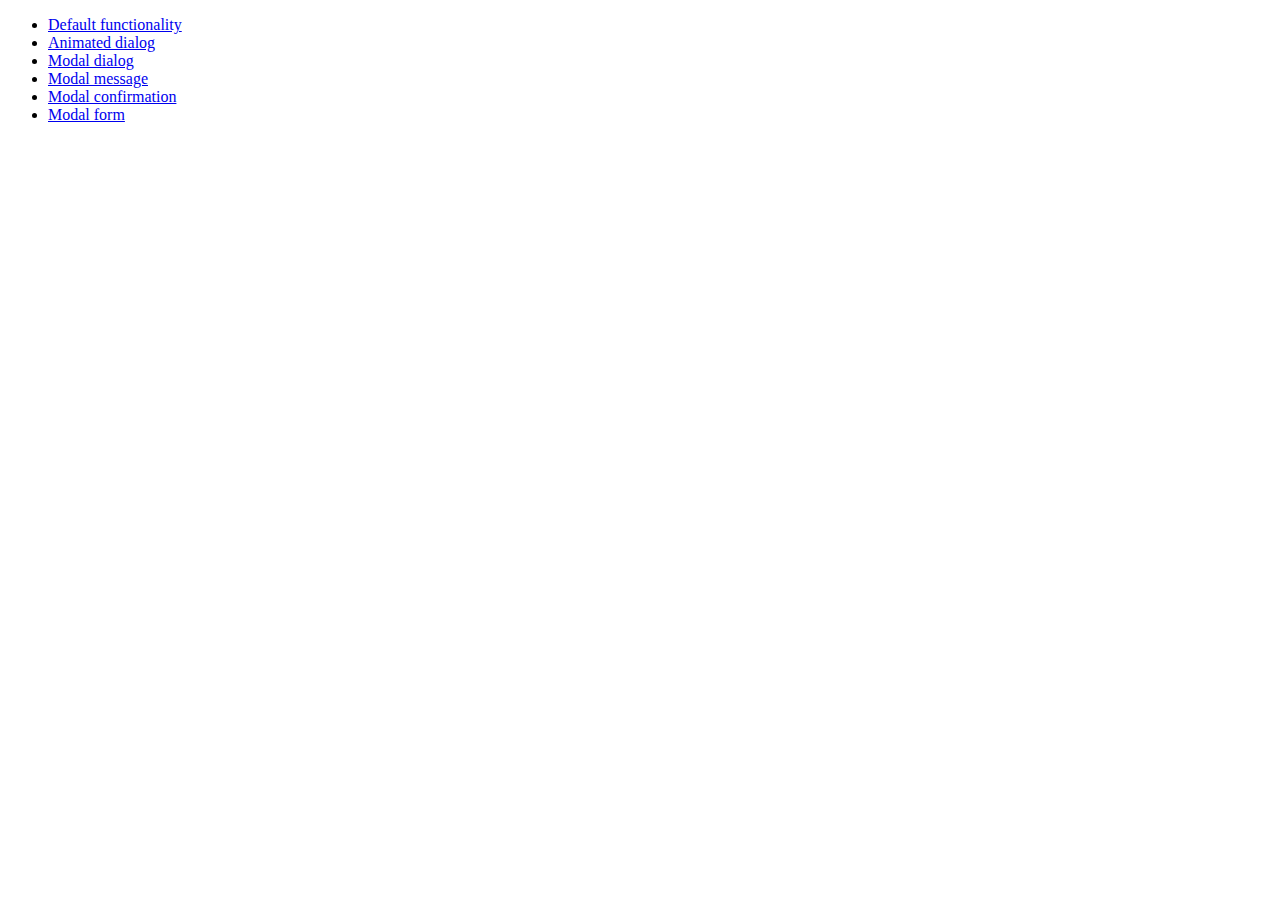
<file: web/lib/jquery-ui-1.10.3.custom/development-bundle/demos/dialog/index.html>
<!doctype html>
<html lang="en">
<head>
	<meta charset="utf-8">
	<title>jQuery UI Dialog Demos</title>
</head>
<body>

<ul>
	<li><a href="default.html">Default functionality</a></li>
	<li><a href="animated.html">Animated dialog</a></li>
	<li><a href="modal.html">Modal dialog</a></li>
	<li><a href="modal-message.html">Modal message</a></li>
	<li><a href="modal-confirmation.html">Modal confirmation</a></li>
	<li><a href="modal-form.html">Modal form</a></li>
</ul>

</body>
</html>
</file>
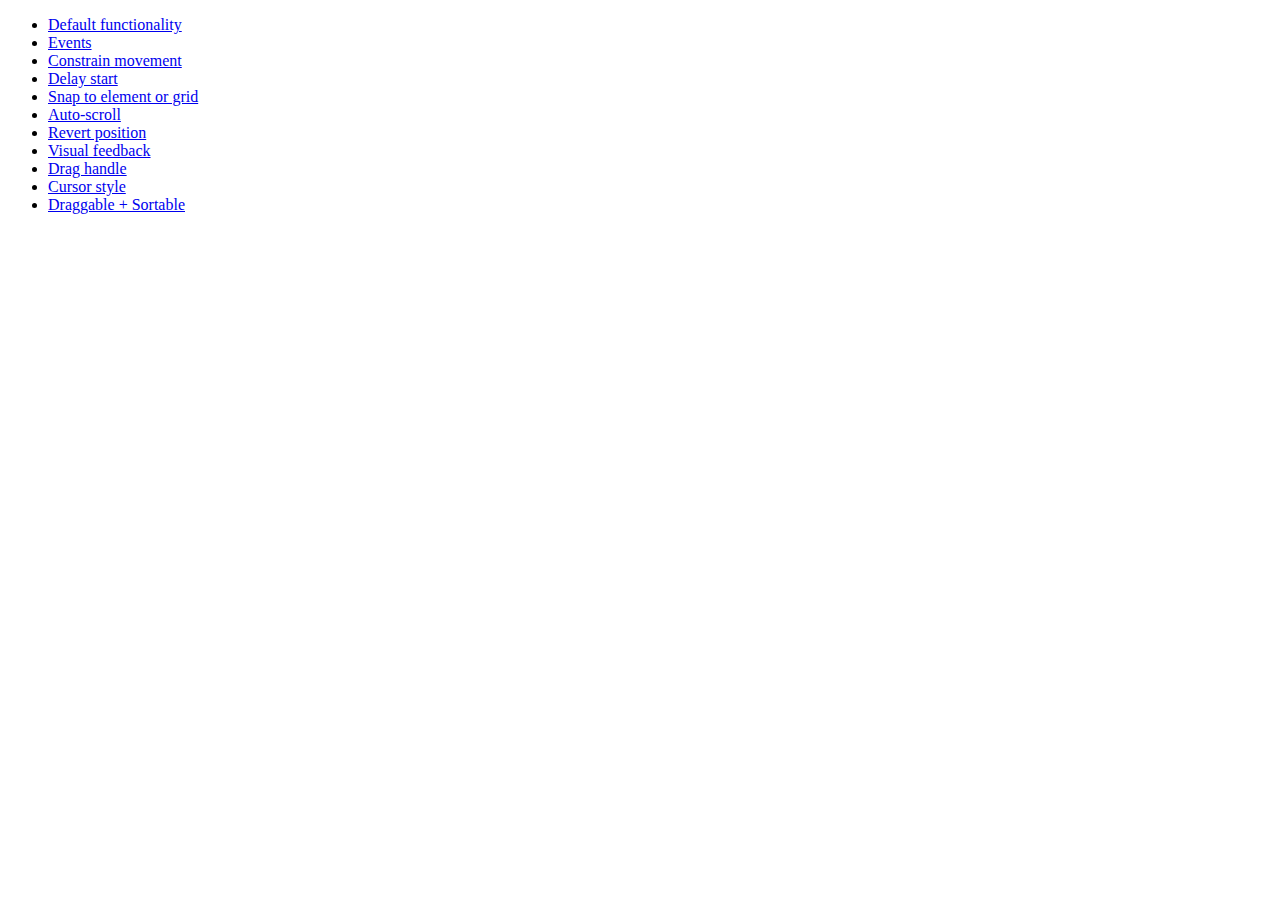
<file: web/lib/jquery-ui-1.10.3.custom/development-bundle/demos/draggable/index.html>
<!doctype html>
<html lang="en">
<head>
	<meta charset="utf-8">
	<title>jQuery UI Draggable Demos</title>
</head>
<body>

<ul>
	<li><a href="default.html">Default functionality</a></li>
	<li><a href="events.html">Events</a></li>
	<li><a href="constrain-movement.html">Constrain movement</a></li>
	<li><a href="delay-start.html">Delay start</a></li>
	<li><a href="snap-to.html">Snap to element or grid</a></li>
	<li><a href="scroll.html">Auto-scroll</a></li>
	<li><a href="revert.html">Revert position</a></li>
	<li><a href="visual-feedback.html">Visual feedback</a></li>
	<li><a href="handle.html">Drag handle</a></li>
	<li><a href="cursor-style.html">Cursor style</a></li>
	<li><a href="sortable.html">Draggable + Sortable</a></li>
</ul>

</body>
</html>
</file>
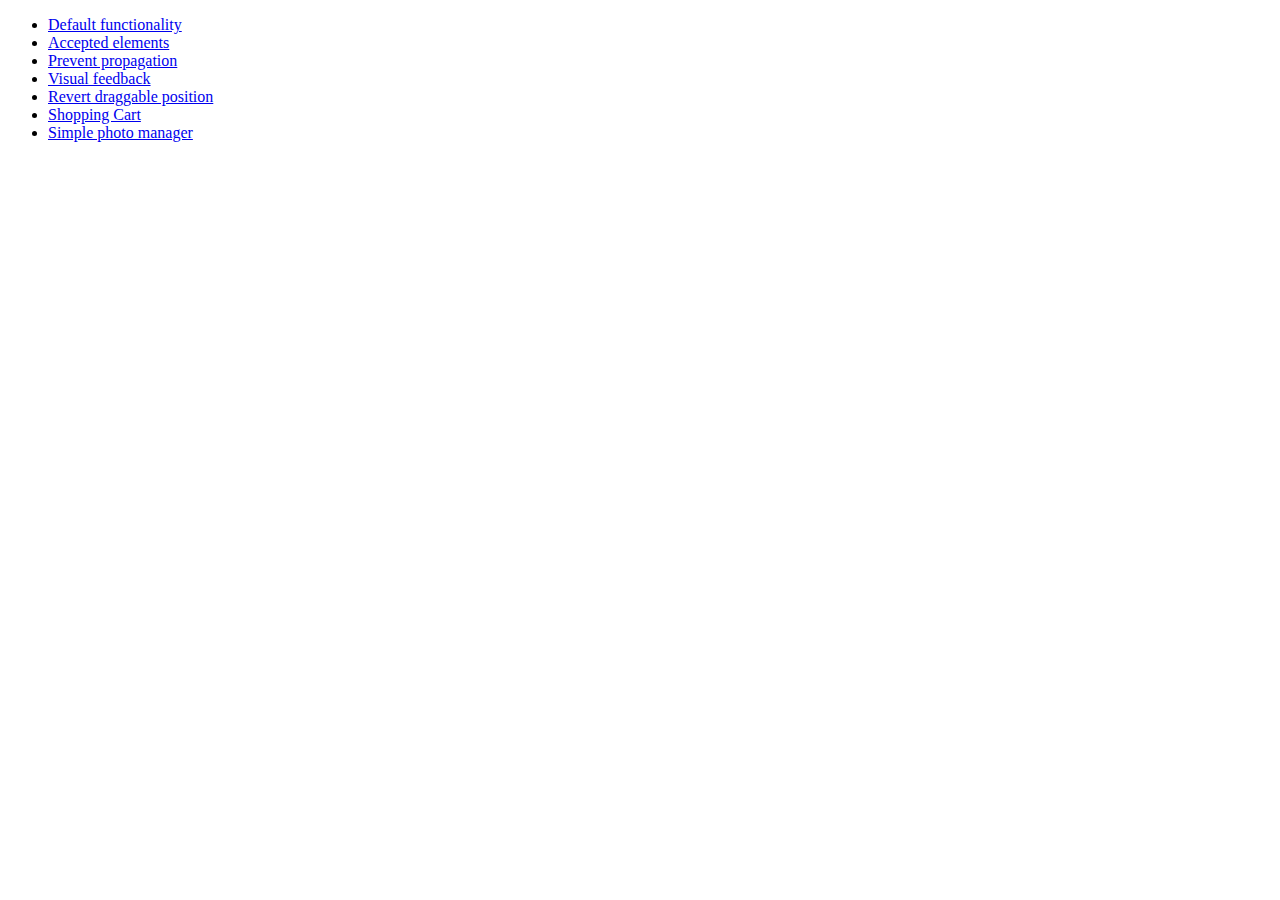
<file: web/lib/jquery-ui-1.10.3.custom/development-bundle/demos/droppable/index.html>
<!doctype html>
<html lang="en">
<head>
	<meta charset="utf-8">
	<title>jQuery UI Droppable Demos</title>
</head>
<body>

<ul>
	<li><a href="default.html">Default functionality</a></li>
	<li><a href="accepted-elements.html">Accepted elements</a></li>
	<li><a href="propagation.html">Prevent propagation</a></li>
	<li><a href="visual-feedback.html">Visual feedback</a></li>
	<li><a href="revert.html">Revert draggable position</a></li>
	<li><a href="shopping-cart.html">Shopping Cart</a></li>
	<li><a href="photo-manager.html">Simple photo manager</a></li>
</ul>

</body>
</html>
</file>
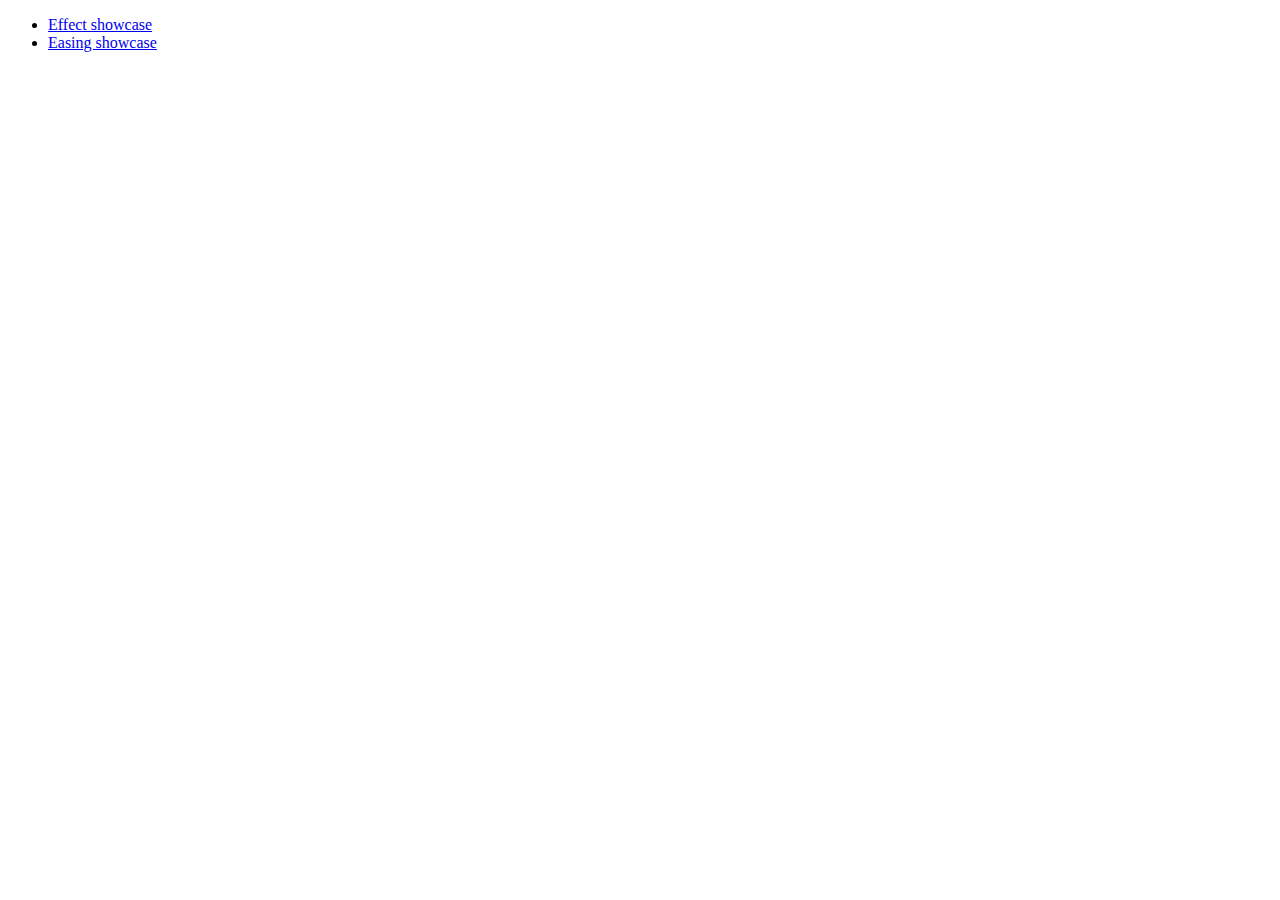
<file: web/lib/jquery-ui-1.10.3.custom/development-bundle/demos/effect/index.html>
<!doctype html>
<html lang="en">
<head>
	<meta charset="utf-8">
	<title>jQuery UI Effects Demos</title>
</head>
<body>

<ul>
	<li><a href="default.html">Effect showcase</a></li>
	<li><a href="easing.html">Easing showcase</a></li>
</ul>

</body>
</html>
</file>
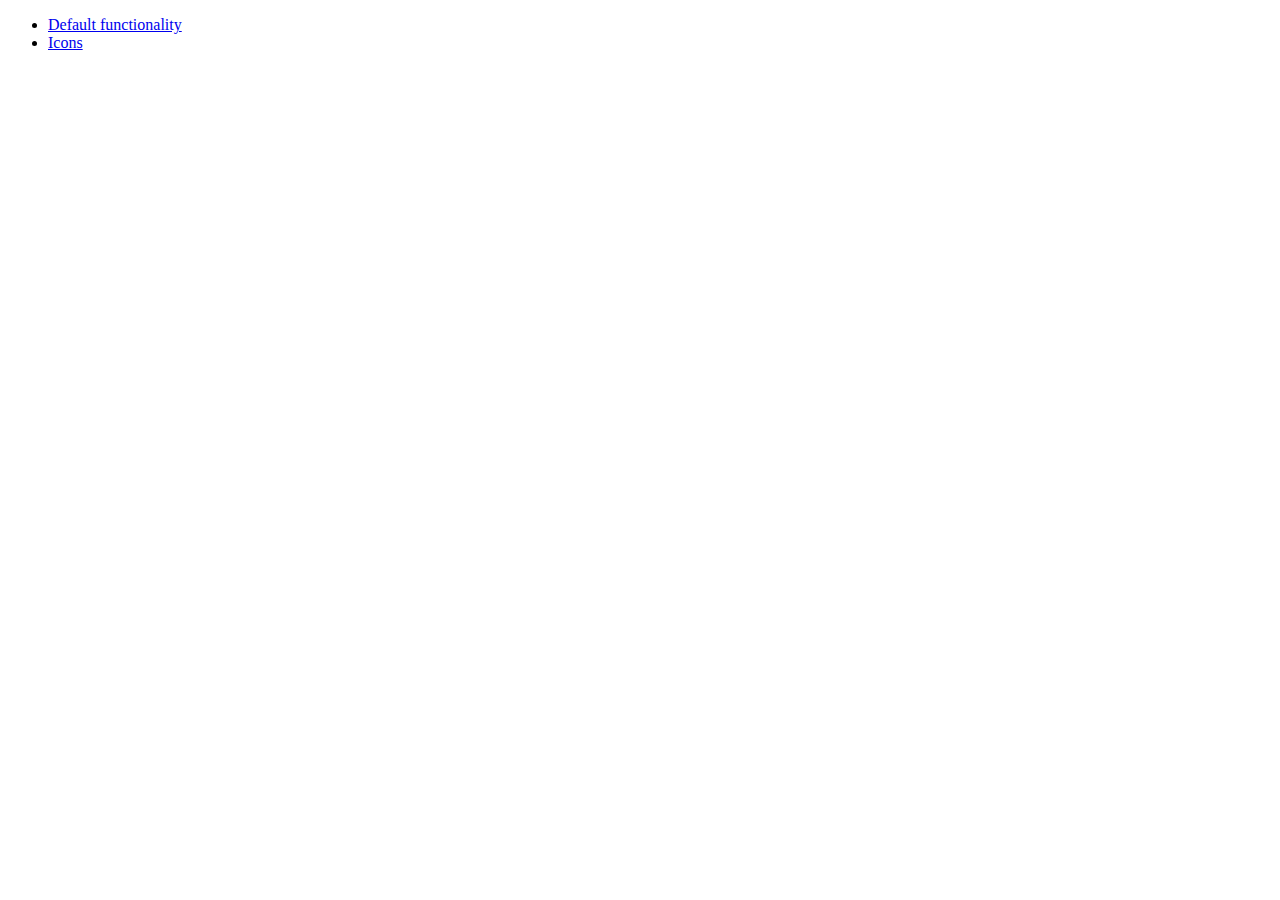
<file: web/lib/jquery-ui-1.10.3.custom/development-bundle/demos/menu/index.html>
<!doctype html>
<html lang="en">
<head>
	<meta charset="utf-8">
	<title>jQuery UI Menu Demos</title>
</head>
<body>

<ul>
	<li><a href="default.html">Default functionality</a></li>
	<li><a href="icons.html">Icons</a></li>
</ul>

</body>
</html>
</file>
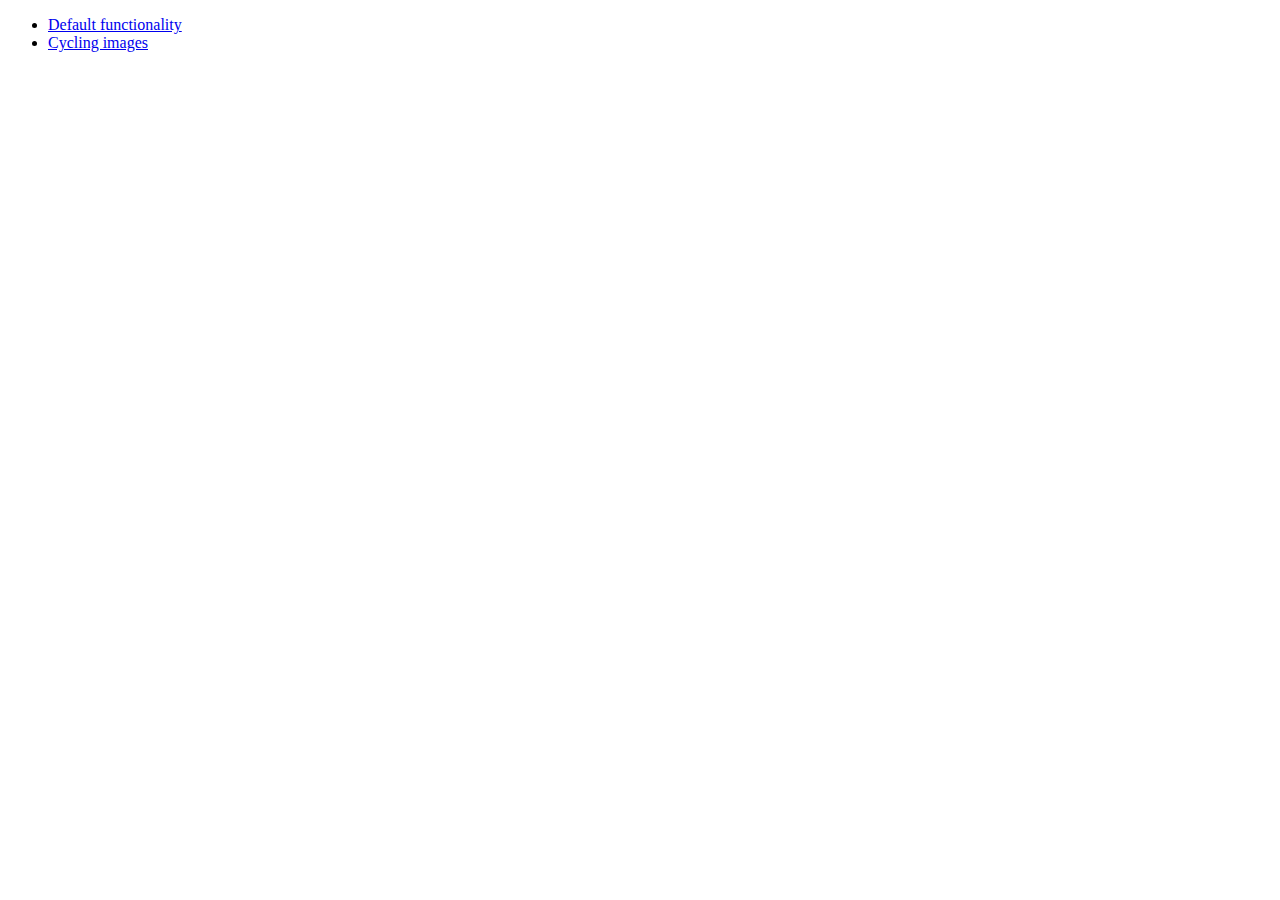
<file: web/lib/jquery-ui-1.10.3.custom/development-bundle/demos/position/index.html>
<!doctype html>
<html lang="en">
<head>
	<meta charset="utf-8">
	<title>jQuery UI Position Demo</title>
</head>
<body>

<ul>
	<li><a href="default.html">Default functionality</a></li>
	<li><a href="cycler.html">Cycling images</a></li>
</ul>

</body>
</html>
</file>
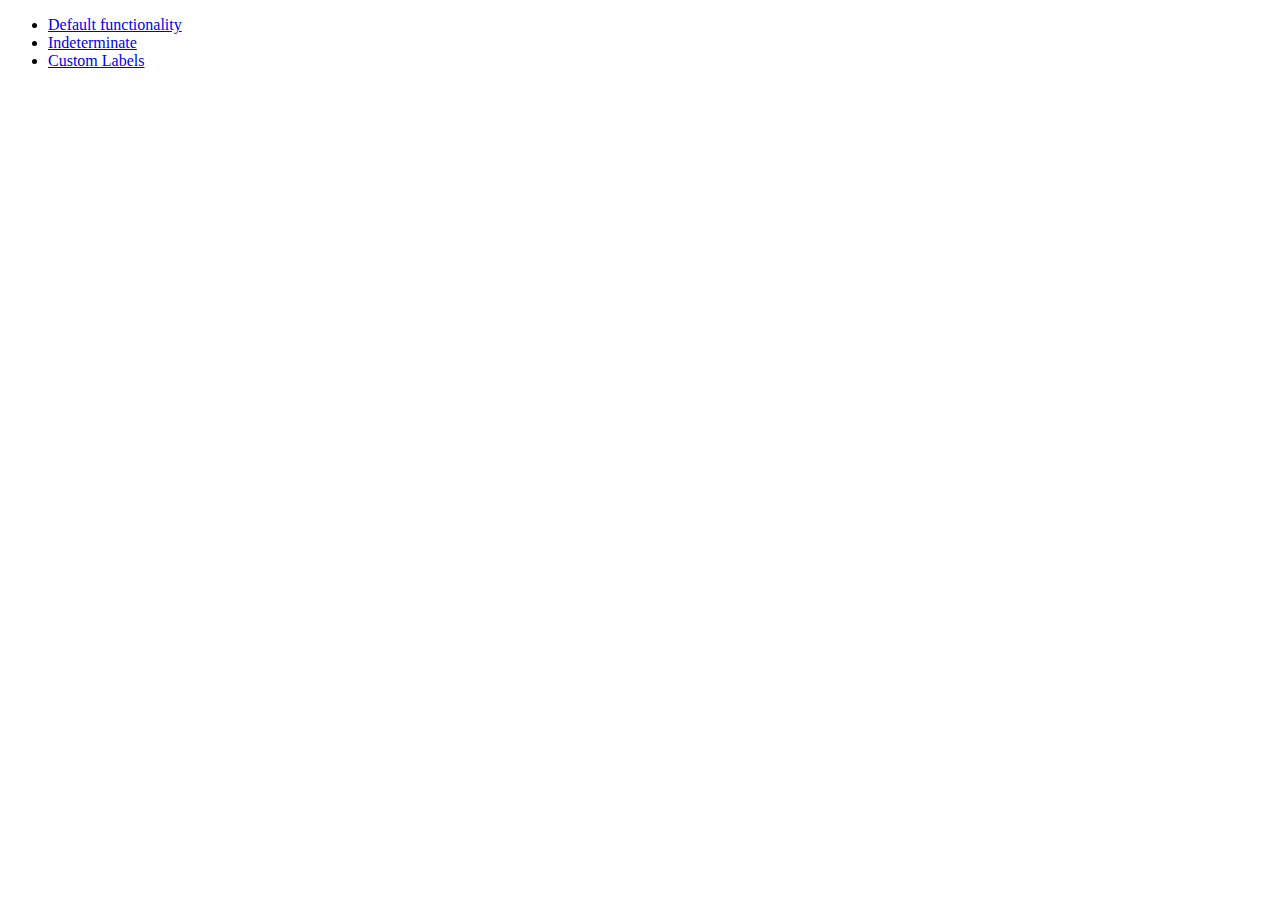
<file: web/lib/jquery-ui-1.10.3.custom/development-bundle/demos/progressbar/index.html>
<!doctype html>
<html lang="en">
<head>
	<meta charset="utf-8">
	<title>jQuery UI Progressbar Demos</title>
</head>
<body>

<ul>
	<li><a href="default.html">Default functionality</a></li>
	<li><a href="indeterminate.html">Indeterminate</a></li>
	<li><a href="label.html">Custom Labels</a></li>
</ul>

</body>
</html>
</file>
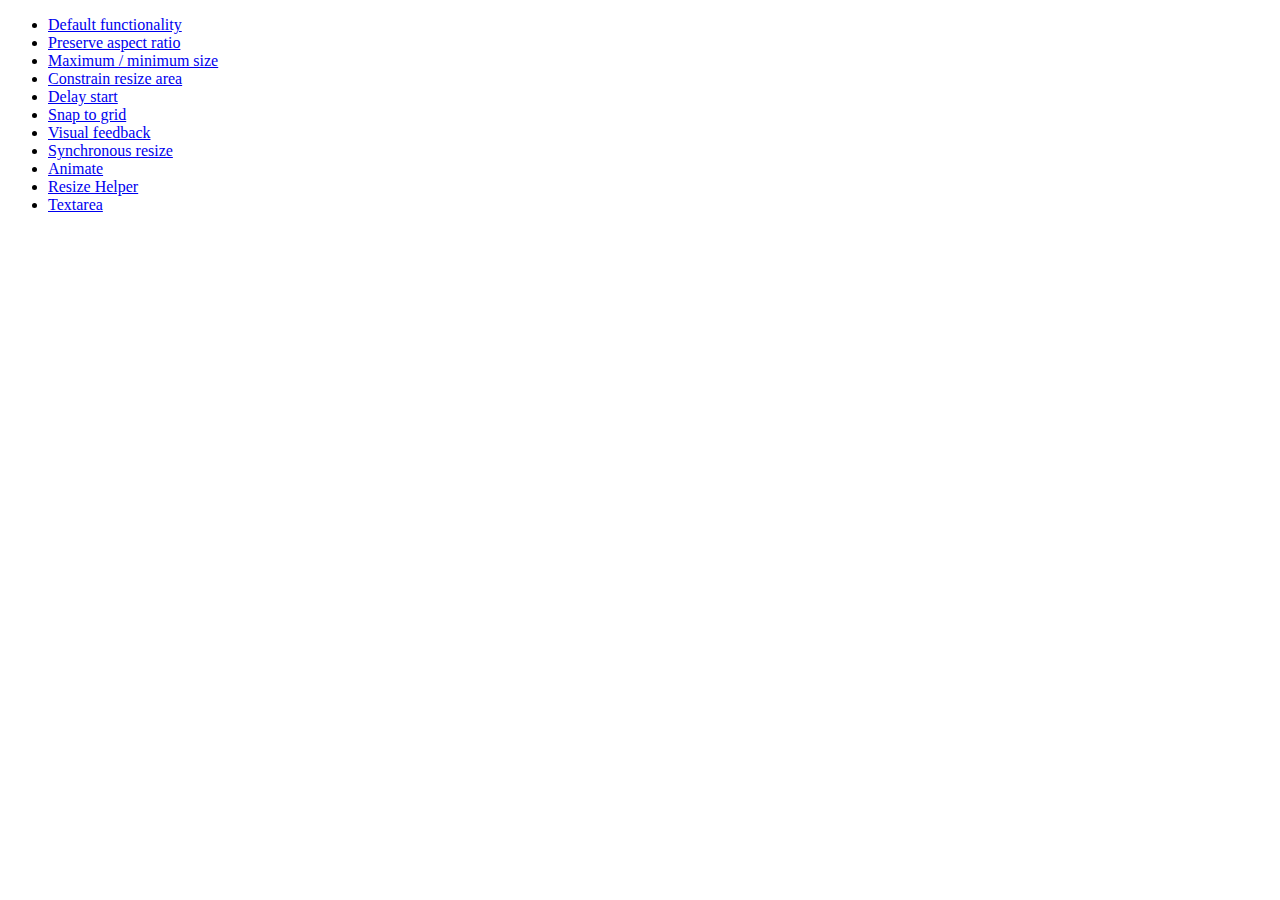
<file: web/lib/jquery-ui-1.10.3.custom/development-bundle/demos/resizable/index.html>
<!doctype html>
<html lang="en">
<head>
	<meta charset="utf-8">
	<title>jQuery UI Resizable Demos</title>
</head>
<body>

<ul>
	<li><a href="default.html">Default functionality</a></li>
	<li><a href="aspect-ratio.html">Preserve aspect ratio</a></li>
	<li><a href="max-min.html">Maximum / minimum size</a></li>
	<li><a href="constrain-area.html">Constrain resize area</a></li>
	<li><a href="delay-start.html">Delay start</a></li>
	<li><a href="snap-to-grid.html">Snap to grid</a></li>
	<li><a href="visual-feedback.html">Visual feedback</a></li>
	<li><a href="synchronous-resize.html">Synchronous resize</a></li>
	<li><a href="animate.html">Animate</a></li>
	<li><a href="helper.html">Resize Helper</a></li>
	<li><a href="textarea.html">Textarea</a></li>
</ul>

</body>
</html>
</file>
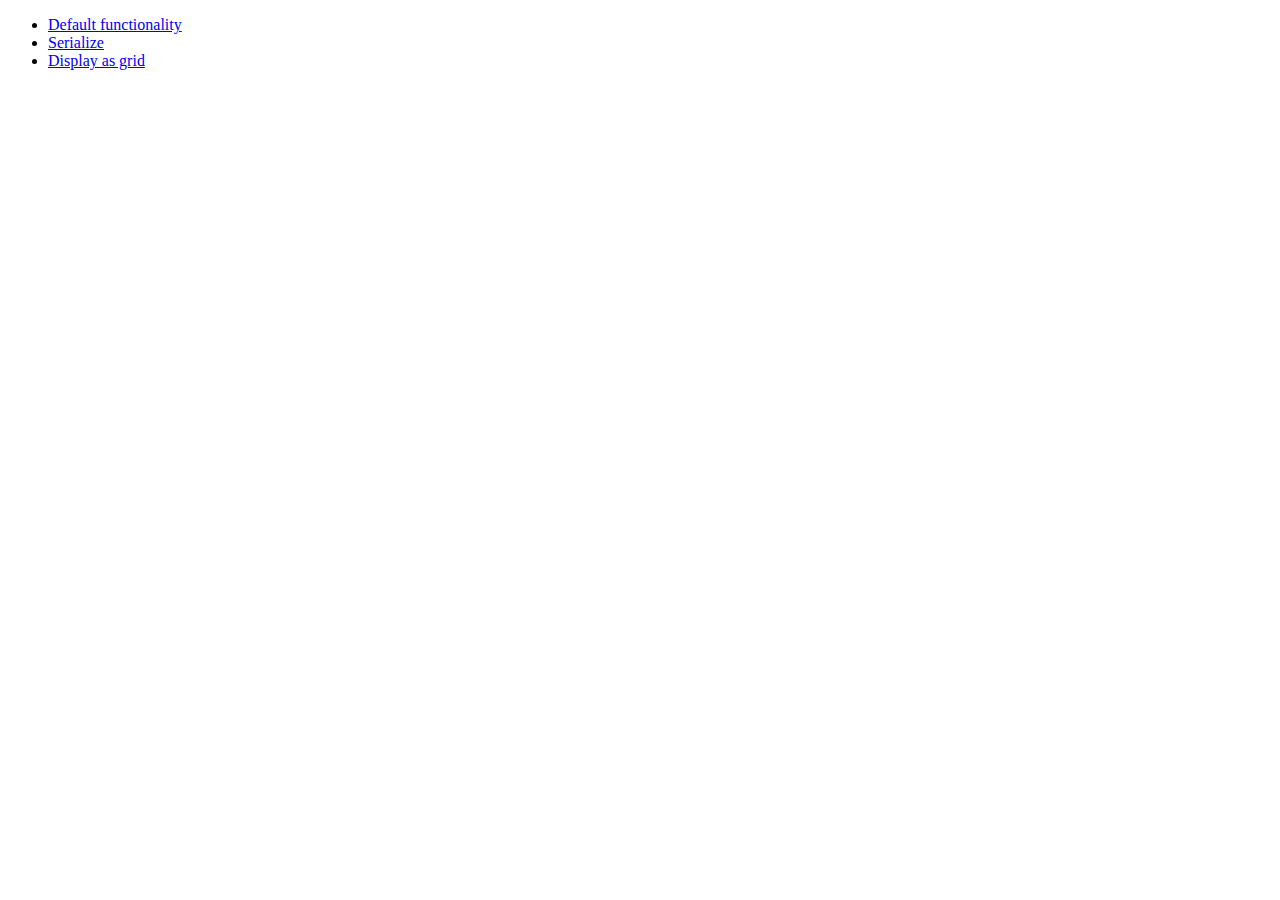
<file: web/lib/jquery-ui-1.10.3.custom/development-bundle/demos/selectable/index.html>
<!doctype html>
<html lang="en">
<head>
	<meta charset="utf-8">
	<title>jQuery UI Selectable Demos</title>
</head>
<body>

<ul>
	<li><a href="default.html">Default functionality</a></li>
	<li><a href="serialize.html">Serialize</a></li>
	<li><a href="display-grid.html">Display as grid</a></li>
</ul>

</body>
</html>
</file>
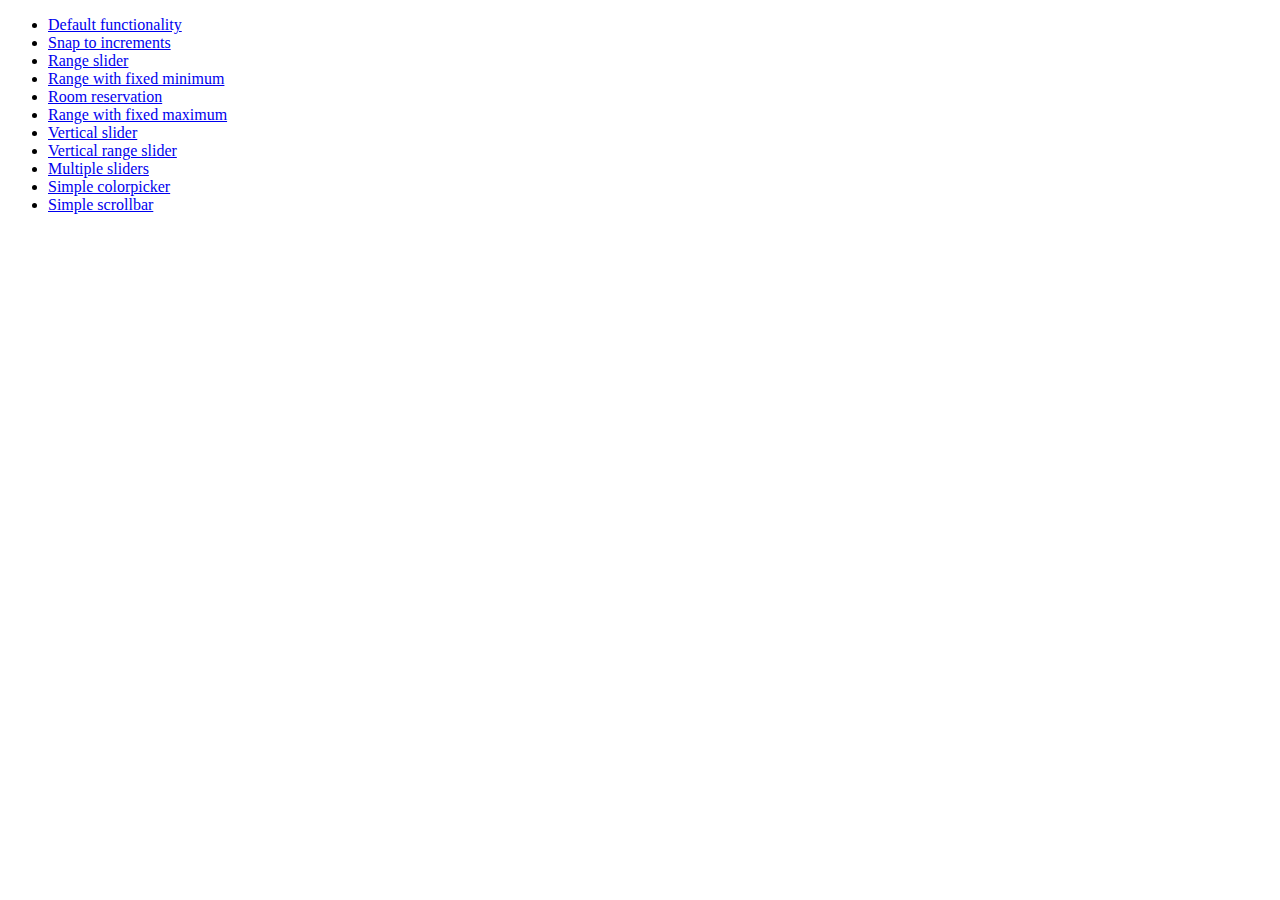
<file: web/lib/jquery-ui-1.10.3.custom/development-bundle/demos/slider/index.html>
<!doctype html>
<html lang="en">
<head>
	<meta charset="utf-8">
	<title>jQuery UI Slider Demos</title>
</head>
<body>

<ul>
	<li><a href="default.html">Default functionality</a></li>
	<li><a href="steps.html">Snap to increments</a></li>
	<li><a href="range.html">Range slider</a></li>
	<li><a href="rangemin.html">Range with fixed minimum</a></li>
	<li><a href="hotelrooms.html">Room reservation</a></li>
	<li><a href="rangemax.html">Range with fixed maximum</a></li>
	<li><a href="slider-vertical.html">Vertical slider</a></li>
	<li><a href="range-vertical.html">Vertical range slider</a></li>
	<li><a href="multiple-vertical.html">Multiple sliders</a></li>
	<li><a href="colorpicker.html">Simple colorpicker</a></li>
	<li><a href="side-scroll.html">Simple scrollbar</a></li>
</ul>

</body>
</html>
</file>
